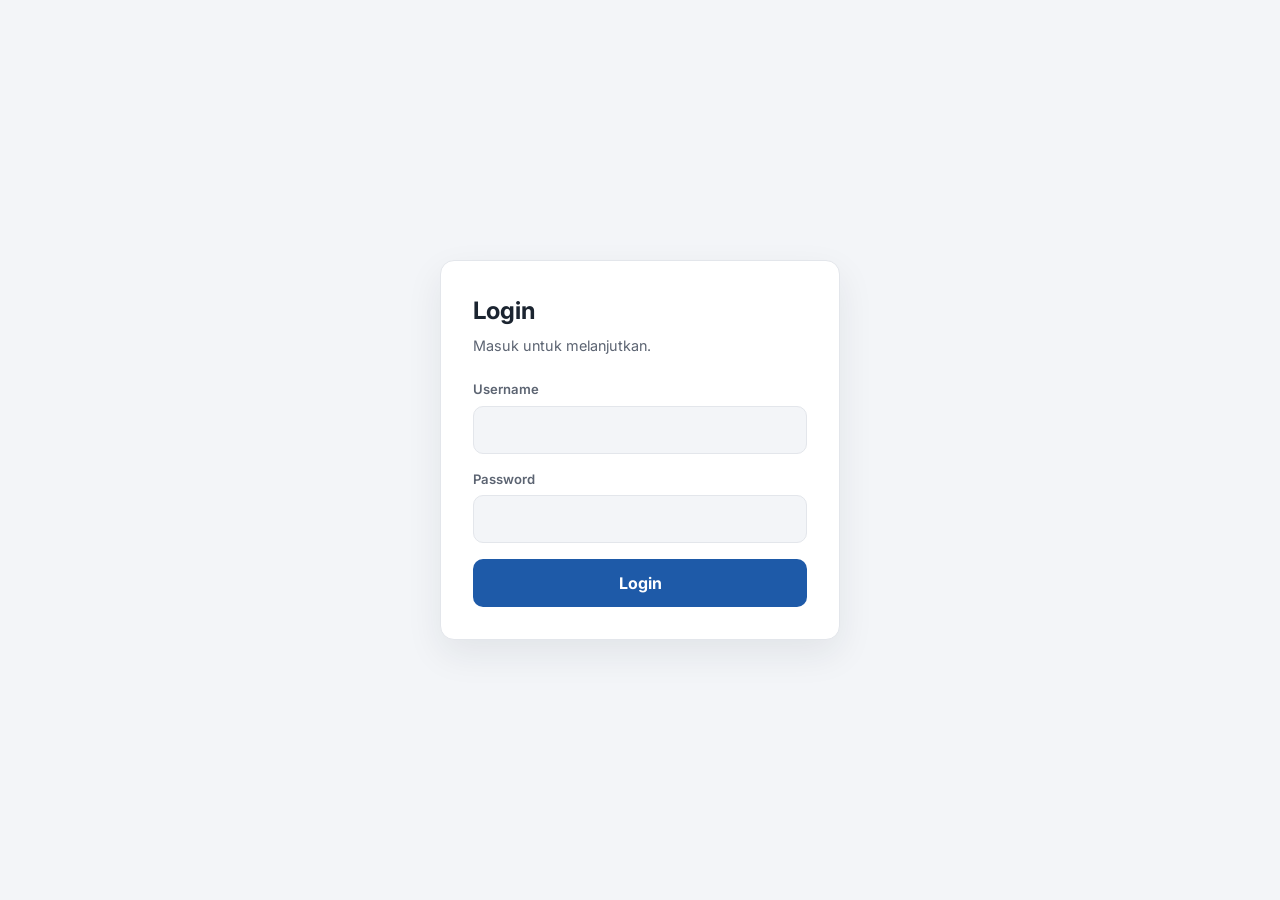
<file: index.html>
<!DOCTYPE html>
<html lang="id">
<head>
<meta charset="UTF-8">
<meta name="viewport" content="width=device-width, initial-scale=1, viewport-fit=cover">
<title>PemalangKu</title>
<link rel="preconnect" href="https://fonts.googleapis.com">
<link rel="preconnect" href="https://fonts.gstatic.com" crossorigin>
<link href="https://fonts.googleapis.com/css2?family=Inter:wght@400;500;600;700;800&display=swap" rel="stylesheet">
<link rel="stylesheet" href="style.css">
<script>
  if (sessionStorage.getItem('isLoggedIn') !== 'true') {
    window.location.replace('login.html');
  }
</script>
</head>
<body>
  
<div class="shell">
  <aside class="sidebar">
    <div class="brand">
      <span class="brand-mark"><svg viewBox="0 0 24 24" fill="none" stroke="#fff" stroke-width="2.2" stroke-linecap="round" stroke-linejoin="round"><path d="M12 2 3 7v6c0 5 4 8 9 9 5-1 9-4 9-9V7l-9-5Z"/></svg></span>
      Sigap
    </div>
    <button class="nav-item active" data-view="beranda" onclick="switchView('beranda')"><svg viewBox="0 0 24 24" fill="none" stroke="currentColor" stroke-width="2" stroke-linecap="round" stroke-linejoin="round"><path d="M3 11l9-8 9 8"/><path d="M5 10v10h14V10"/></svg>Beranda</button>
    <button class="nav-item" data-view="peta" onclick="switchView('peta')"><svg viewBox="0 0 24 24" fill="none" stroke="currentColor" stroke-width="2" stroke-linecap="round" stroke-linejoin="round"><circle cx="12" cy="10" r="3"/><path d="M12 21s7-6.5 7-12a7 7 0 0 0-14 0c0 5.5 7 12 7 12Z"/></svg>Peta</button>
    <button class="nav-item" onclick="openReportModal()"><svg viewBox="0 0 24 24" fill="none" stroke="currentColor" stroke-width="2" stroke-linecap="round" stroke-linejoin="round"><path d="M12 5v14M5 12h14"/></svg>Buat laporan</button>
    <div class="nav-sep"></div>
    <button class="nav-item" data-view="statistik" onclick="switchView('statistik')"><svg viewBox="0 0 24 24" fill="none" stroke="currentColor" stroke-width="2" stroke-linecap="round" stroke-linejoin="round"><path d="M4 20V10M12 20V4M20 20v-7"/></svg>Statistik kota</button>
    <button class="nav-item" data-view="ramai" onclick="switchView('ramai')"><svg viewBox="0 0 24 24" fill="none" stroke="currentColor" stroke-width="2" stroke-linecap="round" stroke-linejoin="round"><circle cx="9" cy="9" r="3"/><circle cx="16" cy="10" r="2.2"/><path d="M4 20c0-3.5 2.5-6 5-6s5 2.5 5 6"/><path d="M14.5 15c2 .4 3.5 2.5 3.5 5"/></svg>Info ramai</button>
    <button class="nav-item" data-view="transparansi" onclick="switchView('transparansi')"><svg viewBox="0 0 24 24" fill="none" stroke="currentColor" stroke-width="2" stroke-linecap="round" stroke-linejoin="round"><path d="M12 3l7 3v6c0 5-3.5 7.5-7 9-3.5-1.5-7-4-7-9V6l7-3Z"/><path d="M9 12l2 2 4-4"/></svg>Transparansi</button>
    <button class="nav-item" data-view="riwayat" onclick="switchView('riwayat')"><svg viewBox="0 0 24 24" fill="none" stroke="currentColor" stroke-width="2" stroke-linecap="round" stroke-linejoin="round"><path d="M4 6h16M4 12h16M4 18h10"/></svg>Riwayat</button>
    <button class="nav-item" data-view="profil" onclick="switchView('profil')"><svg viewBox="0 0 24 24" fill="none" stroke="currentColor" stroke-width="2" stroke-linecap="round" stroke-linejoin="round"><circle cx="12" cy="8" r="4"/><path d="M4 21c0-4 4-6 8-6s8 2 8 6"/></svg>Profil</button>
  </aside>

  <main>
    <div class="topbar">
      <div>
        <div class="greet">Halo, Warga Pemalang!</div>
        <div class="loc-chip"><svg width="12" height="12" viewBox="0 0 24 24" fill="none" stroke="currentColor" stroke-width="2"><circle cx="12" cy="10" r="3"/><path d="M12 21s7-6.5 7-12a7 7 0 0 0-14 0c0 5.5 7 12 7 12Z"/></svg> Kecamatan Moga</div>
      </div>
      <div class="topbar-actions">
        <button class="theme-toggle" id="themeToggle" onclick="toggleTheme()">
          <svg id="themeIcon" viewBox="0 0 24 24" fill="none" stroke-width="2" stroke-linecap="round" stroke-linejoin="round"></svg>
        </button>
        <div class="notif-wrap">
          <button class="bell" id="bellBtn" onclick="toggleNotif()"><svg viewBox="0 0 24 24" fill="none" stroke-width="2" stroke-linecap="round" stroke-linejoin="round"><path d="M6 8a6 6 0 0 1 12 0c0 5 2 6 2 6H4s2-1 2-6"/><path d="M10 20a2 2 0 0 0 4 0"/></svg></button>
          <div class="notif-panel" id="notifPanel">
            <div class="notif-item"><b>Laporan kamu diverifikasi</b><span>Jalan berlubang di Jl. Sukamaju · 1 jam lalu</span></div>
            <div class="notif-item"><b>Perbaikan selesai</b><span>Trotoar retak di Jl. Anggrek · 3 hari lalu</span></div>
            <div class="notif-item"><b>Anggaran disetujui</b><span>Perbaikan drainase Gg. Kenanga · 4 hari lalu</span></div>
          </div>
        </div>
      </div>
    </div>

    <div class="content">

      <div class="view active" id="view-beranda">
        <div class="cta">
          <div>
            <h2>Lihat sesuatu yang perlu diperbaiki?</h2>
            <p>Foto, tandai lokasi, dan laporan kamu langsung tercatat.</p>
          </div>
          <button class="cta-btn" onclick="openReportModal()">+ Buat laporan</button>
        </div>
        <div class="stats">
          <div class="stat"><div class="num">18</div><div class="lbl">Laporan aktif di sekitarmu</div></div>
          <div class="stat"><div class="num">7</div><div class="lbl">Sedang dikerjakan</div></div>
          <div class="stat"><div class="num">32</div><div class="lbl">Selesai bulan ini</div></div>
        </div>
        <div class="grid2">
          <div class="card">
            <div class="card-head"><h3>Laporan terbaru di sekitarmu</h3><button onclick="switchView('peta')">Lihat di peta</button></div>
            <div id="reportList">
              <div class="report">
                <span class="r-icon ic-urgent"><svg viewBox="0 0 24 24" fill="none" stroke-width="2" stroke-linecap="round" stroke-linejoin="round"><path d="M12 9v4m0 4h.01M10.3 3.9 2.7 17a2 2 0 0 0 1.7 3h15.2a2 2 0 0 0 1.7-3L13.7 3.9a2 2 0 0 0-3.4 0Z"/></svg></span>
                <div class="r-body"><div class="r-title">Jalan berlubang</div><div class="r-meta">Jl. Sukamaju · dilaporkan 2 jam lalu</div></div>
                <span class="badge b-urgent">Baru</span>
              </div>
              <div class="report">
                <span class="r-icon ic-progress"><svg viewBox="0 0 24 24" fill="none" stroke-width="2" stroke-linecap="round" stroke-linejoin="round"><path d="M12 6v6l4 2"/><circle cx="12" cy="12" r="9"/></svg></span>
                <div class="r-body"><div class="r-title">Lampu jalan mati</div><div class="r-meta">Jl. Merdeka No. 12 · diperbarui kemarin</div></div>
                <span class="badge b-progress">Diproses</span>
              </div>
              <div class="report">
                <span class="r-icon ic-urgent"><svg viewBox="0 0 24 24" fill="none" stroke-width="2" stroke-linecap="round" stroke-linejoin="round"><path d="M2 12h4l2-6 4 12 2-6h8"/></svg></span>
                <div class="r-body"><div class="r-title">Drainase tersumbat, rawan banjir</div><div class="r-meta">Gg. Kenanga RT03 · dilaporkan 5 jam lalu</div></div>
                <span class="badge b-urgent">Baru</span>
              </div>
              <div class="report">
                <span class="r-icon ic-done"><svg viewBox="0 0 24 24" fill="none" stroke-width="2" stroke-linecap="round" stroke-linejoin="round"><path d="M20 6 9 17l-5-5"/></svg></span>
                <div class="r-body"><div class="r-title">Trotoar retak sudah diperbaiki</div><div class="r-meta">Jl. Anggrek · selesai 3 hari lalu</div></div>
                <span class="badge b-done">Selesai</span>
              </div>
            </div>
          </div>
          <div class="card">
            <div class="card-head"><h3>Peta sekitarmu</h3><button onclick="switchView('peta')">Peta penuh</button></div>
            <div class="map">
              <svg viewBox="0 0 300 220" preserveAspectRatio="none">
                <rect width="300" height="220" fill="var(--primary-soft)"/>
                <path d="M0 60 H300 M0 140 H300 M70 0 V220 M200 0 V220" stroke="#ffffff" stroke-width="6" opacity="0.6"/>
                <path d="M0 60 H300 M0 140 H300 M70 0 V220 M200 0 V220" stroke="var(--rule)" stroke-width="1.5"/>
                <circle cx="120" cy="95" r="7" fill="var(--urgent)"/>
                <circle cx="230" cy="45" r="7" fill="var(--progress)"/>
                <circle cx="40" cy="170" r="7" fill="var(--urgent)"/>
                <circle cx="180" cy="180" r="7" fill="var(--done)"/>
                <circle cx="260" cy="150" r="7" fill="var(--progress)"/>
              </svg>
            </div>
          </div>
        </div>
      </div>

      <div class="view" id="view-peta">
        <div class="view-title">Peta kota</div>
        <div class="view-sub">Semua titik laporan warga di kecamatanmu, diperbarui tiap ada laporan baru.</div>
        <div class="card">
          <div class="map big">
            <svg viewBox="0 0 600 360" preserveAspectRatio="none">
              <rect width="600" height="360" fill="var(--primary-soft)"/>
              <path d="M0 100 H600 M0 230 H600 M150 0 V360 M420 0 V360" stroke="#ffffff" stroke-width="8" opacity="0.6"/>
              <path d="M0 100 H600 M0 230 H600 M150 0 V360 M420 0 V360" stroke="var(--rule)" stroke-width="2"/>
              <circle cx="230" cy="150" r="9" fill="var(--urgent)"/>
              <circle cx="470" cy="70" r="9" fill="var(--progress)"/>
              <circle cx="80" cy="280" r="9" fill="var(--urgent)"/>
              <circle cx="360" cy="300" r="9" fill="var(--done)"/>
              <circle cx="520" cy="250" r="9" fill="var(--progress)"/>
              <circle cx="120" cy="60" r="9" fill="var(--done)"/>
            </svg>
          </div>
          <div class="legend">
            <span><i style="background:var(--urgent)"></i>Baru dilaporkan</span>
            <span><i style="background:var(--progress)"></i>Sedang diproses</span>
            <span><i style="background:var(--done)"></i>Selesai</span>
          </div>
        </div>
      </div>

      <div class="view" id="view-statistik">
        <div class="view-title">Statistik kota</div>
        <div class="view-sub">Berdasarkan data laporan warga dan data terbuka BPS — agregat, bukan real-time.</div>
        <div class="stats s4">
          <div class="stat"><div class="num">214</div><div class="lbl">Laporan bulan ini</div></div>
          <div class="stat"><div class="num">6 hari</div><div class="lbl">Rata-rata waktu selesai</div></div>
          <div class="stat"><div class="num">Rp2,4 M</div><div class="lbl">Anggaran perbaikan tahun ini</div></div>
          <div class="stat"><div class="num">3.412</div><div class="lbl">Warga terdaftar</div></div>
        </div>
        <div class="card">
          <div class="card-head"><h3>Laporan per kategori</h3></div>
          <div class="bar-row"><div class="bar-label"><span>Jalan rusak</span><span>38%</span></div><div class="bar-track"><div class="bar-fill" style="width:38%"></div></div></div>
          <div class="bar-row"><div class="bar-label"><span>Lampu jalan mati</span><span>22%</span></div><div class="bar-track"><div class="bar-fill" style="width:22%"></div></div></div>
          <div class="bar-row"><div class="bar-label"><span>Banjir / drainase</span><span>18%</span></div><div class="bar-track"><div class="bar-fill" style="width:18%"></div></div></div>
          <div class="bar-row"><div class="bar-label"><span>Keamanan</span><span>12%</span></div><div class="bar-track"><div class="bar-fill" style="width:12%"></div></div></div>
          <div class="bar-row"><div class="bar-label"><span>Fasilitas umum</span><span>10%</span></div><div class="bar-track"><div class="bar-fill" style="width:10%"></div></div></div>
        </div>
      </div>

      <div class="view" id="view-ramai">
        <div class="view-title">Info fasilitas publik</div>
        <div class="view-sub">Berdasarkan check-in warga langsung di lokasi, bukan dari sensor.</div>
        <div class="card">
          <div class="facility">
            <div class="f-body">
              <div class="f-top"><span class="f-name">Taman Kota Cibeunying</span><span class="badge b-progress">Sedang</span></div>
              <div class="f-meta">Diperbarui 12 menit lalu oleh warga</div>
              <div class="crowd-btns"><button onclick="setCrowd(this,'sepi')">Sepi</button><button onclick="setCrowd(this,'sedang')">Sedang</button><button onclick="setCrowd(this,'ramai')">Ramai</button></div>
            </div>
          </div>
          <div class="facility">
            <div class="f-body">
              <div class="f-top"><span class="f-name">Alun-Alun</span><span class="badge b-urgent">Ramai</span></div>
              <div class="f-meta">Diperbarui 5 menit lalu oleh warga</div>
              <div class="crowd-btns"><button onclick="setCrowd(this,'sepi')">Sepi</button><button onclick="setCrowd(this,'sedang')">Sedang</button><button onclick="setCrowd(this,'ramai')">Ramai</button></div>
            </div>
          </div>
          <div class="facility">
            <div class="f-body">
              <div class="f-top"><span class="f-name">Perpustakaan Umum</span><span class="badge b-done">Sepi</span></div>
              <div class="f-meta">Diperbarui 40 menit lalu oleh warga</div>
              <div class="crowd-btns"><button onclick="setCrowd(this,'sepi')">Sepi</button><button onclick="setCrowd(this,'sedang')">Sedang</button><button onclick="setCrowd(this,'ramai')">Ramai</button></div>
            </div>
          </div>
          <div class="facility">
            <div class="f-body">
              <div class="f-top"><span class="f-name">GOR Kecamatan</span><span class="badge b-progress">Sedang</span></div>
              <div class="f-meta">Diperbarui 1 jam lalu oleh warga</div>
              <div class="crowd-btns"><button onclick="setCrowd(this,'sepi')">Sepi</button><button onclick="setCrowd(this,'sedang')">Sedang</button><button onclick="setCrowd(this,'ramai')">Ramai</button></div>
            </div>
          </div>
        </div>
      </div>

      <div class="view" id="view-transparansi">
        <div class="view-title">Transparansi anggaran</div>
        <div class="view-sub">Tahap penting tiap proyek tercatat di blockchain dan tidak bisa diubah diam-diam.</div>
        <div class="stats">
          <div class="stat"><div class="num">Rp18 M</div><div class="lbl">Total anggaran kota 2026</div></div>
          <div class="stat"><div class="num">Rp11,2 M</div><div class="lbl">Sudah teralokasi</div></div>
          <div class="stat"><div class="num">Rp6,8 M</div><div class="lbl">Sisa anggaran</div></div>
        </div>
        <div class="card">
          <div class="proj-head">
            <div><div class="proj-title">Perbaikan Jalan Sukamaju</div><div class="proj-meta">Anggaran: Rp480 juta · Tahap: Dikerjakan</div></div>
            <span class="chain-badge"><i></i>Tercatat di blockchain</span>
          </div>
          <div class="mtl">
            <div class="pt done"></div><div class="seg done"></div><div class="pt done"></div><div class="seg done"></div>
            <div class="pt done"></div><div class="seg done"></div><div class="pt done"></div><div class="seg"></div><div class="pt"></div>
          </div>
          <div class="hash">0x8f2a...c91d</div>
        </div>
        <div class="card">
          <div class="proj-head">
            <div><div class="proj-title">Drainase Gg. Kenanga</div><div class="proj-meta">Anggaran: Rp210 juta · Tahap: Anggaran dialokasikan</div></div>
            <span class="chain-badge"><i></i>Tercatat di blockchain</span>
          </div>
          <div class="mtl">
            <div class="pt done"></div><div class="seg done"></div><div class="pt done"></div><div class="seg done"></div>
            <div class="pt done"></div><div class="seg"></div><div class="pt"></div><div class="seg"></div><div class="pt"></div>
          </div>
          <div class="hash">0x3b71...4a0e</div>
        </div>
      </div>

      <div class="view" id="view-riwayat">
        <div class="view-title">Riwayat laporan saya</div>
        <div class="view-sub">Laporan yang pernah kamu buat lewat Sigap.</div>
        <div class="card">
          <div class="report">
            <span class="r-icon ic-done"><svg viewBox="0 0 24 24" fill="none" stroke-width="2" stroke-linecap="round" stroke-linejoin="round"><path d="M20 6 9 17l-5-5"/></svg></span>
            <div class="r-body"><div class="r-title">Trotoar retak</div><div class="r-meta">Jl. Anggrek · selesai 3 hari lalu</div></div>
            <span class="badge b-done">Selesai</span>
          </div>
          <div class="report">
            <span class="r-icon ic-progress"><svg viewBox="0 0 24 24" fill="none" stroke-width="2" stroke-linecap="round" stroke-linejoin="round"><path d="M12 6v6l4 2"/><circle cx="12" cy="12" r="9"/></svg></span>
            <div class="r-body"><div class="r-title">Tong sampah rusak</div><div class="r-meta">Taman Kota · diproses 1 minggu lalu</div></div>
            <span class="badge b-progress">Diproses</span>
          </div>
          <div class="report">
            <span class="r-icon ic-urgent"><svg viewBox="0 0 24 24" fill="none" stroke-width="2" stroke-linecap="round" stroke-linejoin="round"><path d="M12 9v4m0 4h.01M10.3 3.9 2.7 17a2 2 0 0 0 1.7 3h15.2a2 2 0 0 0 1.7-3L13.7 3.9a2 2 0 0 0-3.4 0Z"/></svg></span>
            <div class="r-body"><div class="r-title">Pos ronda gelap, lampu mati</div><div class="r-meta">RT03 · dilaporkan 2 minggu lalu</div></div>
            <span class="badge b-urgent">Baru</span>
          </div>
        </div>
      </div>

      <div class="view" id="view-profil">
        <div class="view-title">Profil</div>
        <div class="card">
          <div class="profile-head">
            <div class="avatar">R</div>
            <div>
              <div class="profile-name">Bu Rina</div>
              <div class="profile-role">Warga · Dewasa · Terverifikasi</div>
            </div>
          </div>
          <div class="profile-stats">
            <div><div class="num">9</div><div class="lbl">Laporan dibuat</div></div>
            <div><div class="num">6</div><div class="lbl">Laporan selesai</div></div>
          </div>
          <div class="profile-actions">
            <button class="btn-block btn-secondary-block" onclick="comingSoon()">Edit profil</button>
            <button class="btn-block btn-secondary-block" onclick="comingSoon()">Ganti kecamatan</button>
          </div>
        </div>
      </div>

    </div>
  </main>
</div>

<nav class="bottomnav">
  <button class="bn-item active" data-view="beranda" onclick="switchView('beranda')"><svg viewBox="0 0 24 24" fill="none" stroke="currentColor" stroke-width="2" stroke-linecap="round" stroke-linejoin="round"><path d="M3 11l9-8 9 8"/><path d="M5 10v10h14V10"/></svg>Beranda</button>
  <button class="bn-item" data-view="peta" onclick="switchView('peta')"><svg viewBox="0 0 24 24" fill="none" stroke="currentColor" stroke-width="2" stroke-linecap="round" stroke-linejoin="round"><circle cx="12" cy="10" r="3"/><path d="M12 21s7-6.5 7-12a7 7 0 0 0-14 0c0 5.5 7 12 7 12Z"/></svg>Peta</button>
  <button class="bn-item" onclick="openReportModal()"><svg viewBox="0 0 24 24" fill="none" stroke="currentColor" stroke-width="2" stroke-linecap="round" stroke-linejoin="round"><path d="M12 5v14M5 12h14"/></svg>Lapor</button>
  <button class="bn-item" data-view="statistik" onclick="switchView('statistik')"><svg viewBox="0 0 24 24" fill="none" stroke="currentColor" stroke-width="2" stroke-linecap="round" stroke-linejoin="round"><path d="M4 20V10M12 20V4M20 20v-7"/></svg>Statistik</button>
  <button class="bn-item" onclick="openMoreMenu()"><svg viewBox="0 0 24 24" fill="none" stroke="currentColor" stroke-width="2" stroke-linecap="round"><circle cx="5" cy="12" r="1.4"/><circle cx="12" cy="12" r="1.4"/><circle cx="19" cy="12" r="1.4"/></svg>Lainnya</button>
</nav>

<div class="modal-overlay" id="reportModal">
  <div class="modal">
    <div class="modal-head">
      <h3>Buat laporan baru</h3>
      <button class="modal-close" onclick="closeReportModal()"><svg viewBox="0 0 24 24" fill="none" stroke="currentColor" stroke-width="2" stroke-linecap="round"><path d="M18 6 6 18M6 6l12 12"/></svg></button>
    </div>
    <form id="reportForm">
      <div class="field">
        <label>Jenis masalah</label>
        <select id="fJenis">
          <option>Jalan rusak</option><option>Lampu jalan mati</option><option>Banjir / drainase</option>
          <option>Fasilitas umum rusak</option><option>Keamanan</option><option>Lainnya</option>
        </select>
      </div>
      <div class="field"><label>Deskripsi</label><textarea id="fDesc" placeholder="Ceritakan kondisi yang kamu temukan..."></textarea></div>
      <div class="field"><label>Lokasi</label><input type="text" id="fLokasi" placeholder="Contoh: Jl. Sukamaju, dekat gang 3"></div>
      <div class="field"><label>Foto</label><div class="upload-box">Ketuk untuk unggah foto (belum aktif di prototipe ini)</div></div>
      <div class="modal-actions">
        <button type="button" class="btn-block btn-secondary-block" onclick="closeReportModal()">Batal</button>
        <button type="submit" class="btn-block btn-primary-block">Kirim laporan</button>
      </div>
    </form>
  </div>
</div>

<div class="modal-overlay" id="moreMenu">
  <div class="modal" style="max-width:320px;">
    <div class="modal-head"><h3>Menu lainnya</h3><button class="modal-close" onclick="closeMoreMenu()"><svg viewBox="0 0 24 24" fill="none" stroke="currentColor" stroke-width="2" stroke-linecap="round"><path d="M18 6 6 18M6 6l12 12"/></svg></button></div>
    <button class="menu-item" onclick="switchView('ramai')"><svg viewBox="0 0 24 24" fill="none" stroke="currentColor" stroke-width="2" stroke-linecap="round" stroke-linejoin="round"><circle cx="9" cy="9" r="3"/><circle cx="16" cy="10" r="2.2"/><path d="M4 20c0-3.5 2.5-6 5-6s5 2.5 5 6"/></svg>Info ramai fasilitas</button>
    <button class="menu-item" onclick="switchView('transparansi')"><svg viewBox="0 0 24 24" fill="none" stroke="currentColor" stroke-width="2" stroke-linecap="round" stroke-linejoin="round"><path d="M12 3l7 3v6c0 5-3.5 7.5-7 9-3.5-1.5-7-4-7-9V6l7-3Z"/></svg>Transparansi anggaran</button>
    <button class="menu-item" onclick="switchView('riwayat')"><svg viewBox="0 0 24 24" fill="none" stroke="currentColor" stroke-width="2" stroke-linecap="round" stroke-linejoin="round"><path d="M4 6h16M4 12h16M4 18h10"/></svg>Riwayat laporan</button>
    <button class="menu-item" onclick="switchView('profil')"><svg viewBox="0 0 24 24" fill="none" stroke="currentColor" stroke-width="2" stroke-linecap="round" stroke-linejoin="round"><circle cx="12" cy="8" r="4"/><path d="M4 21c0-4 4-6 8-6s8 2 8 6"/></svg>Profil</button>
  </div>
</div>

<div class="toast-wrap" id="toastWrap"></div>

<script>
  function switchView(id){
    document.querySelectorAll('.view').forEach(v=>v.classList.remove('active'));
    document.getElementById('view-'+id).classList.add('active');
    document.querySelectorAll('[data-view]').forEach(el=>el.classList.toggle('active', el.dataset.view===id));
    closeMoreMenu();
    window.scrollTo(0,0);
  }
  function openMoreMenu(){ document.getElementById('moreMenu').classList.add('open'); }
  function closeMoreMenu(){ document.getElementById('moreMenu').classList.remove('open'); }

  function updateThemeIcon(){
    const saved = document.documentElement.getAttribute('data-theme');
    const systemDark = window.matchMedia('(prefers-color-scheme: dark)').matches;
    const isDark = saved ? saved === 'dark' : systemDark;
    document.getElementById('themeIcon').innerHTML = isDark
      ? '<circle cx="12" cy="12" r="4"/><path d="M12 3v2M12 19v2M5 5l1.4 1.4M17.6 17.6 19 19M3 12h2M19 12h2M5 19l1.4-1.4M17.6 6.4 19 5"/>'
      : '<path d="M21 12.8A8.5 8.5 0 1 1 11.2 3a7 7 0 0 0 9.8 9.8Z"/>';
  }
  function toggleTheme(){
    const saved = document.documentElement.getAttribute('data-theme');
    const systemDark = window.matchMedia('(prefers-color-scheme: dark)').matches;
    const isDark = saved ? saved === 'dark' : systemDark;
    const next = isDark ? 'light' : 'dark';
    document.documentElement.setAttribute('data-theme', next);
    localStorage.setItem('theme', next);
    updateThemeIcon();
  }
  (function(){ const s = localStorage.getItem('theme'); if(s){ document.documentElement.setAttribute('data-theme', s); } })();
  updateThemeIcon();

  function openReportModal(){ document.getElementById('reportModal').classList.add('open'); }
  function closeReportModal(){ document.getElementById('reportModal').classList.remove('open'); }
  function toggleNotif(){ document.getElementById('notifPanel').classList.toggle('open'); }

  document.addEventListener('click', function(e){
    const panel = document.getElementById('notifPanel');
    const bell = document.getElementById('bellBtn');
    if(panel.classList.contains('open') && !panel.contains(e.target) && e.target !== bell && !bell.contains(e.target)){
      panel.classList.remove('open');
    }
  });

  function comingSoon(){ showToast('Fitur ini belum aktif di prototipe ini'); }

  function showToast(msg){
    const wrap = document.getElementById('toastWrap');
    const t = document.createElement('div');
    t.className = 'toast';
    t.textContent = msg;
    wrap.appendChild(t);
    requestAnimationFrame(() => t.classList.add('show'));
    setTimeout(() => { t.classList.remove('show'); setTimeout(() => t.remove(), 300); }, 2800);
  }

  function setCrowd(btn, level){
    const card = btn.closest('.facility');
    const badge = card.querySelector('.badge');
    const cls = level === 'ramai' ? 'b-urgent' : level === 'sedang' ? 'b-progress' : 'b-done';
    badge.className = 'badge ' + cls;
    badge.textContent = level.charAt(0).toUpperCase() + level.slice(1);
    card.querySelector('.f-meta').textContent = 'Diperbarui baru saja oleh warga';
    showToast('Terima kasih, status diperbarui');
  }

  document.getElementById('reportForm').addEventListener('submit', function(e){
    e.preventDefault();
    const jenis = document.getElementById('fJenis').value;
    const desc = document.getElementById('fDesc').value.trim();
    const lokasi = document.getElementById('fLokasi').value.trim() || 'Lokasi belum diisi';
    if(!desc){ showToast('Deskripsi laporan belum diisi'); return; }
    const list = document.getElementById('reportList');
    const item = document.createElement('div');
    item.className = 'report';
    item.innerHTML = `
      <span class="r-icon ic-urgent"><svg viewBox="0 0 24 24" fill="none" stroke-width="2" stroke-linecap="round" stroke-linejoin="round"><path d="M12 9v4m0 4h.01M10.3 3.9 2.7 17a2 2 0 0 0 1.7 3h15.2a2 2 0 0 0 1.7-3L13.7 3.9a2 2 0 0 0-3.4 0Z"/></svg></span>
      <div class="r-body"><div class="r-title">${jenis}${desc ? ' — ' + desc.slice(0,40) : ''}</div><div class="r-meta">${lokasi} · baru saja</div></div>
      <span class="badge b-urgent">Baru</span>`;
    list.prepend(item);
    this.reset();
    closeReportModal();
    switchView('beranda');
    showToast('Laporan berhasil dikirim');
  });
</script>

</body>
</html>
</file>
<file: style.css>
:root{
    --bg:#F3F5F8; --surface:#FFFFFF; --ink:#1B2430; --ink-soft:#5C6472;
    --primary:#1E5AA8; --primary-soft:#E4EDF9;
    --urgent:#C4432E; --urgent-soft:#FBE7E1;
    --progress:#B9821F; --progress-soft:#F6E9CE;
    --done:#2F7D4F; --done-soft:#E1EFE5;
    --rule:#E3E6EB; --radius:14px;
    padding-top:env(safe-area-inset-top,0px); padding-bottom:env(safe-area-inset-bottom,0px);
  }
  @media (prefers-color-scheme: dark){
    :root:not([data-theme="light"]){
      --bg:#12161C; --surface:#1A1F27; --ink:#EBEEF2; --ink-soft:#9AA2AF;
      --primary:#6FA3E0; --primary-soft:#1E2C3E;
      --urgent:#E0806D; --urgent-soft:#3A241F;
      --progress:#E0B85C; --progress-soft:#3A2F18;
      --done:#7BC49A; --done-soft:#1C3226;
      --rule:#262C35;
    }
  }
  :root[data-theme="dark"]{
    --bg:#12161C; --surface:#1A1F27; --ink:#EBEEF2; --ink-soft:#9AA2AF;
    --primary:#6FA3E0; --primary-soft:#1E2C3E;
    --urgent:#E0806D; --urgent-soft:#3A241F;
    --progress:#E0B85C; --progress-soft:#3A2F18;
    --done:#7BC49A; --done-soft:#1C3226;
    --rule:#262C35;
  }
  html{scroll-padding-top:env(safe-area-inset-top,0px);}
  *{box-sizing:border-box;}
  body{ margin:0; background:var(--bg); color:var(--ink); font-family:'Inter',system-ui,sans-serif;
    line-height:1.5; -webkit-font-smoothing:antialiased; }
  h1,h2,h3{ margin:0; font-weight:700; }
  a{ color:inherit; text-decoration:none; }
  button{ font-family:inherit; cursor:pointer; }

  .shell{ display:flex; min-height:100vh; }
  .sidebar{ width:230px; flex:none; background:var(--surface); border-right:1px solid var(--rule);
    padding:24px 16px; display:flex; flex-direction:column; gap:3px; overflow-y:auto; }
  .brand{ display:flex; align-items:center; gap:10px; padding:6px 10px 20px; font-weight:800; font-size:1.15rem; }
  .brand-mark{ width:30px; height:30px; border-radius:9px; background:var(--primary); display:grid; place-items:center; flex:none; }
  .brand-mark svg{ width:16px; height:16px; }
  .nav-item{ display:flex; align-items:center; gap:12px; padding:10px 12px; border-radius:10px;
    font-size:0.9rem; font-weight:500; color:var(--ink-soft); background:none; border:0; width:100%; text-align:left; }
  .nav-item svg{ width:18px; height:18px; flex:none; }
  .nav-item.active{ background:var(--primary-soft); color:var(--primary); font-weight:600; }
  .nav-item:hover:not(.active){ background:var(--rule); }
  .nav-sep{ height:1px; background:var(--rule); margin:10px 4px; }

  main{ flex:1; min-width:0; }
  .topbar{ display:flex; align-items:center; justify-content:space-between; padding:20px 28px;
    border-bottom:1px solid var(--rule); background:var(--surface); }
  .greet{ font-size:1.15rem; font-weight:700; }
  .loc-chip{ display:inline-flex; align-items:center; gap:5px; font-size:0.82rem; color:var(--ink-soft);
    margin-top:3px; font-weight:500; }
  .topbar-actions{ display:flex; align-items:center; gap:10px; }
  .theme-toggle{ width:38px; height:38px; border-radius:10px; background:var(--bg); border:1px solid var(--rule);
    display:grid; place-items:center; }
  .theme-toggle svg{ width:17px; height:17px; stroke:var(--ink-soft); }
  .notif-wrap{ position:relative; }
  .bell{ width:38px; height:38px; border-radius:10px; background:var(--bg); border:1px solid var(--rule);
    display:grid; place-items:center; position:relative; }
  .bell svg{ width:18px; height:18px; stroke:var(--ink-soft); }
  .bell::after{ content:""; position:absolute; top:8px; right:9px; width:7px; height:7px; border-radius:50%; background:var(--urgent); }
  .notif-panel{ position:absolute; right:0; top:calc(100% + 10px); width:270px; background:var(--surface);
    border:1px solid var(--rule); border-radius:12px; box-shadow:0 10px 28px rgba(0,0,0,.14); padding:8px; display:none; z-index:40; }
  .notif-panel.open{ display:block; }
  .notif-item{ padding:10px; border-radius:8px; }
  .notif-item:hover{ background:var(--bg); }
  .notif-item b{ display:block; font-size:0.85rem; margin-bottom:2px; }
  .notif-item span{ color:var(--ink-soft); font-size:0.76rem; }

  .content{ padding:24px 28px 100px; max-width:1040px; }
  .view{ display:none; }
  .view.active{ display:block; }
  .view-title{ font-size:1.25rem; font-weight:800; margin-bottom:4px; }
  .view-sub{ color:var(--ink-soft); font-size:0.88rem; margin-bottom:20px; max-width:60ch; }

  .cta{ background:var(--primary); color:#fff; border-radius:var(--radius); padding:22px 24px;
    display:flex; align-items:center; justify-content:space-between; gap:16px; margin-bottom:22px; }
  .cta h2{ font-size:1.1rem; }
  .cta p{ margin:5px 0 0; font-size:0.86rem; opacity:0.85; max-width:34ch; }
  .cta-btn{ background:#fff; color:var(--primary); border:0; padding:11px 18px; border-radius:999px;
    font-weight:700; font-size:0.9rem; flex:none; }

  .stats{ display:grid; grid-template-columns:repeat(3,1fr); gap:14px; margin-bottom:22px; }
  .stats.s4{ grid-template-columns:repeat(4,1fr); }
  .stat{ background:var(--surface); border:1px solid var(--rule); border-radius:12px; padding:16px 18px; }
  .stat .num{ font-size:1.4rem; font-weight:800; }
  .stat .lbl{ font-size:0.8rem; color:var(--ink-soft); margin-top:2px; }

  .grid2{ display:grid; grid-template-columns:1.1fr 0.9fr; gap:18px; }
  .card{ background:var(--surface); border:1px solid var(--rule); border-radius:var(--radius); padding:20px; margin-bottom:18px; }
  .card-head{ display:flex; align-items:center; justify-content:space-between; margin-bottom:14px; }
  .card-head h3{ font-size:1rem; }
  .card-head button{ font-size:0.84rem; font-weight:600; color:var(--primary); background:none; border:0; padding:0; }

  .report{ display:flex; gap:12px; padding:12px 0; border-top:1px solid var(--rule); }
  .report:first-child{ border-top:0; padding-top:0; }
  .r-icon{ width:36px; height:36px; border-radius:9px; flex:none; display:grid; place-items:center; }
  .r-icon svg{ width:17px; height:17px; }
  .r-body{ flex:1; min-width:0; }
  .r-title{ font-size:0.9rem; font-weight:600; }
  .r-meta{ font-size:0.78rem; color:var(--ink-soft); margin-top:2px; }
  .badge{ font-size:0.72rem; font-weight:700; padding:3px 9px; border-radius:999px; flex:none; height:fit-content; }
  .b-urgent{ background:var(--urgent-soft); color:var(--urgent); }
  .b-progress{ background:var(--progress-soft); color:var(--progress); }
  .b-done{ background:var(--done-soft); color:var(--done); }
  .ic-urgent{ background:var(--urgent-soft); } .ic-urgent svg{ stroke:var(--urgent); }
  .ic-progress{ background:var(--progress-soft); } .ic-progress svg{ stroke:var(--progress); }
  .ic-done{ background:var(--done-soft); } .ic-done svg{ stroke:var(--done); }

  .map{ height:220px; border-radius:10px; background:var(--primary-soft); position:relative; overflow:hidden; }
  .map.big{ height:360px; }
  .map svg{ width:100%; height:100%; }
  .legend{ display:flex; gap:16px; margin-top:12px; flex-wrap:wrap; }
  .legend span{ display:inline-flex; align-items:center; gap:6px; font-size:0.8rem; color:var(--ink-soft); }
  .legend i{ width:8px; height:8px; border-radius:50%; display:inline-block; }

  .bar-row{ margin-bottom:14px; }
  .bar-row:last-child{ margin-bottom:0; }
  .bar-label{ display:flex; justify-content:space-between; font-size:0.85rem; margin-bottom:6px; }
  .bar-label span:last-child{ color:var(--ink-soft); font-weight:600; }
  .bar-track{ height:8px; background:var(--bg); border-radius:999px; overflow:hidden; }
  .bar-fill{ height:100%; background:var(--primary); border-radius:999px; }

  .facility{ display:flex; gap:12px; padding:14px 0; border-top:1px solid var(--rule); align-items:flex-start; }
  .facility:first-child{ border-top:0; padding-top:0; }
  .f-body{ flex:1; min-width:0; }
  .f-top{ display:flex; align-items:center; justify-content:space-between; gap:8px; }
  .f-name{ font-weight:600; font-size:0.92rem; }
  .f-meta{ font-size:0.78rem; color:var(--ink-soft); margin-top:2px; }
  .crowd-btns{ display:flex; gap:6px; margin-top:9px; }
  .crowd-btns button{ font-size:0.74rem; font-weight:600; padding:5px 11px; border-radius:999px;
    border:1px solid var(--rule); background:var(--bg); color:var(--ink-soft); }
  .crowd-btns button:hover{ background:var(--rule); }

  .avatar{ width:54px; height:54px; border-radius:50%; background:var(--primary); color:#fff;
    display:grid; place-items:center; font-size:1.3rem; font-weight:800; flex:none; }
  .profile-head{ display:flex; gap:14px; align-items:center; }
  .profile-name{ font-size:1.05rem; font-weight:700; }
  .profile-role{ font-size:0.82rem; color:var(--ink-soft); margin-top:2px; }
  .profile-stats{ display:flex; gap:24px; margin-top:18px; padding-top:16px; border-top:1px solid var(--rule); }
  .profile-stats div .num{ font-size:1.15rem; font-weight:800; }
  .profile-stats div .lbl{ font-size:0.78rem; color:var(--ink-soft); }
  .profile-actions{ display:flex; gap:10px; margin-top:18px; }

  .chain-badge{ display:inline-flex; align-items:center; gap:6px; font-size:0.76rem; color:var(--ink-soft); }
  .chain-badge i{ width:6px; height:6px; border-radius:50%; background:var(--primary); }
  .mtl{ display:flex; align-items:center; margin:16px 0 8px; }
  .mtl .pt{ width:10px; height:10px; border-radius:50%; background:var(--rule); flex:none; }
  .mtl .pt.done{ background:var(--primary); }
  .mtl .seg{ flex:1; height:3px; background:var(--rule); }
  .mtl .seg.done{ background:var(--primary); }
  .proj-head{ display:flex; justify-content:space-between; align-items:flex-start; gap:10px; }
  .proj-title{ font-weight:700; font-size:0.95rem; }
  .proj-meta{ font-size:0.8rem; color:var(--ink-soft); margin-top:3px; }
  .hash{ font-family:ui-monospace,monospace; font-size:0.76rem; background:var(--bg); border:1px solid var(--rule);
    border-radius:6px; padding:6px 9px; display:inline-block; margin-top:10px; color:var(--ink-soft); }

  .bottomnav{ display:none; }

  .modal-overlay{ position:fixed; inset:0; background:rgba(15,18,24,0.5); display:none; align-items:center;
    justify-content:center; z-index:50; padding:20px; }
  .modal-overlay.open{ display:flex; }
  .modal{ background:var(--surface); border-radius:16px; width:100%; max-width:440px; max-height:88vh;
    overflow-y:auto; padding:22px; }
  .modal-head{ display:flex; justify-content:space-between; align-items:center; margin-bottom:16px; }
  .modal-head h3{ font-size:1.05rem; }
  .modal-close{ width:32px; height:32px; border-radius:8px; border:1px solid var(--rule); background:var(--bg);
    display:grid; place-items:center; flex:none; }
  .modal-close svg{ width:15px; height:15px; }
  .field{ margin-bottom:14px; }
  .field label{ display:block; font-size:0.82rem; font-weight:600; margin-bottom:6px; color:var(--ink-soft); }
  .field select, .field textarea, .field input[type=text]{ width:100%; border:1px solid var(--rule);
    border-radius:10px; padding:10px 12px; font-family:inherit; font-size:0.9rem; background:var(--bg); color:var(--ink); }
  .field textarea{ resize:vertical; min-height:76px; }
  .upload-box{ border:1.5px dashed var(--rule); border-radius:10px; padding:18px; text-align:center;
    font-size:0.83rem; color:var(--ink-soft); }
  .modal-actions{ display:flex; gap:10px; margin-top:18px; }
  .btn-block{ flex:1; padding:12px; border-radius:10px; font-weight:700; font-size:0.9rem; border:0; }
  .btn-primary-block{ background:var(--primary); color:#fff; }
  .btn-secondary-block{ background:var(--bg); color:var(--ink); border:1px solid var(--rule); }
  .menu-item{ display:flex; align-items:center; gap:12px; padding:12px 10px; border-radius:10px;
    font-size:0.92rem; font-weight:500; color:var(--ink); background:none; border:0; width:100%; text-align:left; }
  .menu-item:hover{ background:var(--bg); }
  .menu-item svg{ width:18px; height:18px; }

  .toast-wrap{ position:fixed; bottom:24px; left:50%; transform:translateX(-50%); z-index:60;
    display:flex; flex-direction:column; gap:8px; align-items:center; }
  .toast{ background:var(--ink); color:var(--bg); padding:11px 18px; border-radius:999px; font-size:0.85rem;
    font-weight:600; box-shadow:0 6px 18px rgba(0,0,0,.2); opacity:0; transform:translateY(10px); transition:all .25s ease; }
  .toast.show{ opacity:1; transform:translateY(0); }

  .login-page{ min-height:100vh; display:grid; place-items:center; padding:24px;
    background:var(--bg); }
  .login-card{ width:100%; max-width:400px; padding:32px; background:var(--surface);
    border:1px solid var(--rule); border-radius:var(--radius); box-shadow:0 14px 36px rgba(27,36,48,.08); }
  .login-card h1{ font-size:1.5rem; }
  .login-subtitle{ margin:6px 0 24px; color:var(--ink-soft); font-size:.9rem; }
  .login-field{ margin-bottom:16px; }
  .login-field label{ display:block; margin-bottom:6px; color:var(--ink-soft); font-size:.82rem; font-weight:600; }
  .login-field input{ width:100%; padding:11px 12px; border:1px solid var(--rule); border-radius:10px;
    background:var(--bg); color:var(--ink); font:inherit; }
  .login-field input:focus{ outline:2px solid var(--primary-soft); border-color:var(--primary); }
  .login-button{ width:100%; padding:12px; border:0; border-radius:10px; background:var(--primary);
    color:#fff; font:inherit; font-weight:700; }
  .login-button:hover{ filter:brightness(.92); }

  @media (max-width:880px){
    .sidebar{ display:none; }
    .bottomnav{ display:flex; position:fixed; left:0; right:0; bottom:0; bottom:env(safe-area-inset-bottom,0px);
      background:var(--surface); border-top:1px solid var(--rule); justify-content:space-around;
      padding:8px 4px calc(8px + env(safe-area-inset-bottom,0px)); z-index:10; }
    .bn-item{ display:flex; flex-direction:column; align-items:center; gap:3px; font-size:0.66rem;
      color:var(--ink-soft); font-weight:600; padding:4px 10px; background:none; border:0; }
    .bn-item svg{ width:20px; height:20px; }
    .bn-item.active{ color:var(--primary); }
    .content{ padding:18px 16px 90px; }
    .topbar{ padding:16px 18px; }
    .grid2{ grid-template-columns:1fr; }
    .stats{ grid-template-columns:repeat(3,1fr); gap:8px; }
    .stats.s4{ grid-template-columns:repeat(2,1fr); }
    .stat{ padding:12px; }
    .stat .num{ font-size:1.15rem; }
    .cta{ flex-direction:column; align-items:flex-start; }
    .cta-btn{ width:100%; text-align:center; }
    .toast-wrap{ bottom:calc(78px + env(safe-area-inset-bottom,0px)); }
  }
</file>
